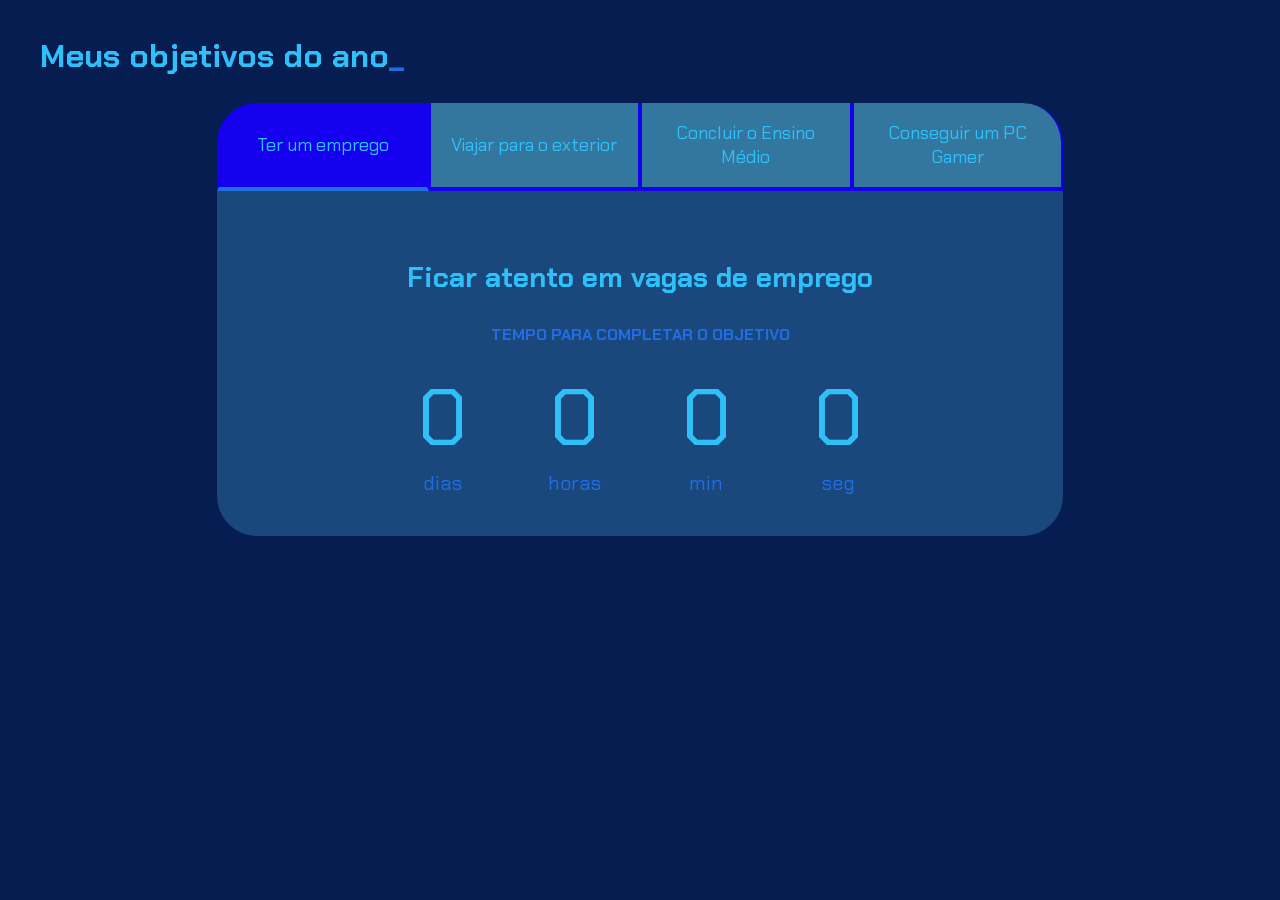
<file: index.html>
<!DOCTYPE html>
<html lang="pt-br">

<head>
    <meta charset="UTF-8">
    <meta name="viewport" content="width=device-width, initial-scale=1.0">
    <title>Meus objetivos do ano</title>
    <link rel="stylesheet" href="style.css">
</head>

<body>
    <section class="conteudo-principal">
        <h2 class="titulo-principal">Meus objetivos do ano<span>_</span></h2>
        <div class="conteudo">
            <div class="botoes">
                <button class="botao ativo">Ter um emprego</button>
                <button class="botao">Viajar para o exterior</button>
                <button class="botao">Concluir o Ensino Médio</button>
                <button class="botao">Conseguir um PC Gamer</button>
            </div>
            <div class="abas-textos">
                <div class="aba-conteudo ativo">
                    <h3 class="aba-conteudo-titulo-principal">Ficar atento em vagas de emprego</h3>
                    <h4 class="aba-conteudo-titulo-secundario">Tempo para completar o objetivo</h4>
                    <div class="contador">
                        <div class="contador-digito">
                            <p class="contador-digito-numero" id="dias0"></p>
                            <p class="contador-digito-texto">dias</p>
                        </div>
                        <div class="contador-digito">
                            <p class="contador-digito-numero" id="horas0"></p>
                            <p class="contador-digito-texto">horas</p>
                        </div>
                        <div class="contador-digito">
                            <p class="contador-digito-numero" id="min0"></p>
                            <p class="contador-digito-texto">min</p>
                        </div>
                        <div class="contador-digito">
                            <p class="contador-digito-numero" id="seg0"></p>
                            <p class="contador-digito-texto">seg</p>
                        </div>
                    </div>
                </div>
                <div class="aba-conteudo">
                    <h3 class="aba-conteudo-titulo-principal">Guardar R$500,00 todos os meses</h3>
                    <h4 class="aba-conteudo-titulo-secundario">Tempo para completar o objetivo</h4>
                    <div class="contador">
                        <div class="contador-digito">
                            <p class="contador-digito-numero" id="dias1"></p>
                            <p class="contador-digito-texto">dias</p>
                        </div>
                        <div class="contador-digito">
                            <p class="contador-digito-numero" id="horas1"></p>
                            <p class="contador-digito-texto">horas</p>
                        </div>
                        <div class="contador-digito">
                            <p class="contador-digito-numero" id="min1"></p>
                            <p class="contador-digito-texto">min</p>
                        </div>
                        <div class="contador-digito">
                            <p class="contador-digito-numero" id="seg1"></p>
                            <p class="contador-digito-texto">seg</p>
                        </div>
                    </div>
                </div>
                <div class="aba-conteudo">
                    <h3 class="aba-conteudo-titulo-principal">Se dedicar aos estudos</h3>
                    <h4 class="aba-conteudo-titulo-secundario">Tempo para completar o objetivo</h4>
                    <div class="contador">
                        <div class="contador-digito">
                            <p class="contador-digito-numero" id="dias2"></p>
                            <p class="contador-digito-texto">dias</p>
                        </div>
                        <div class="contador-digito">
                            <p class="contador-digito-numero" id="horas2"></p>
                            <p class="contador-digito-texto">horas</p>
                        </div>
                        <div class="contador-digito">
                            <p class="contador-digito-numero" id="min2"></p>
                            <p class="contador-digito-texto">min</p>
                        </div>
                        <div class="contador-digito">
                            <p class="contador-digito-numero" id="seg2"></p>
                            <p class="contador-digito-texto">seg</p>
                        </div>
                    </div>
                </div>
                <div class="aba-conteudo">
                    <h3 class="aba-conteudo-titulo-principal">Guardar R$100,00 todo mês</h3>
                    <h4 class="aba-conteudo-titulo-secundario">Tempo para completar o objetivo</h4>
                    <div class="contador">
                        <div class="contador-digito">
                            <p class="contador-digito-numero" id="dias3"></p>
                            <p class="contador-digito-texto">dias</p>
                        </div>
                        <div class="contador-digito">
                            <p class="contador-digito-numero" id="horas3"></p>
                            <p class="contador-digito-texto">horas</p>
                        </div>
                        <div class="contador-digito">
                            <p class="contador-digito-numero" id="min3"></p>
                            <p class="contador-digito-texto">min</p>
                        </div>
                        <div class="contador-digito">
                            <p class="contador-digito-numero" id="seg3"></p>
                            <p class="contador-digito-texto">seg</p>
                        </div>
                    </div>
                </div>
            </div>
        </div>
    </section>
    <script src="main.js"></script>
</body>

</html>
</file>
<file: style.css>
@import url('https://fonts.googleapis.com/css2?family=Chakra+Petch:wght@400;700&display=swap');

:root {
    --cor-de-fundo: #051d50;
    --verde: #206ee2;
    --branco: #2fc0fa;
    --botao-ativo: #1400ee;
    --botao-inativo: rgba(98, 210, 238, 0.5);
    --texto-fundo: rgba(78, 171, 224, 0.3);
}

body {
    background-color: var(--cor-de-fundo);
    color: var(--branco);
    font-family: 'Chakra Petch', sans-serif;
}


.conteudo-principal {
    display: flex;
    flex-direction: column;
    justify-content: center;
    align-items: center;
    max-width: 1200px;
    width: 100%;
    margin: 0 auto;
}

.titulo-principal {
    text-align: left;
    width: 100%;
    font-size: 32px;
}

.titulo-principal span {
    color: var(--verde);
}


.botao {
    font-family: 'Chakra Petch', sans-serif;
    background-color: var(--botao-inativo);
    color: var(--branco);
    display: flex;
    justify-content: center;
    padding: 1em;
    font-size: 18px;
    align-items: center;
    width: 100%;
    border-bottom: 4px solid var(--botao-ativo);
    border-left: 2px solid var(--botao-ativo);
    border-right: 2px solid var(--botao-ativo);
    border-top: none;
}

.botao:first-child {
    border-radius: 40px 40px 0 0;
}

.botoes {
    display: block;
}

.botao.ativo{
    background-color: var(--botao-ativo);
    border-bottom: 4px solid var(--verde);
}

.abas-textos{
    background-color: var(--texto-fundo);
    padding: 40px;
    border-radius: 0 0 40px 40px;
}
.aba-conteudo.ativo{
    display:block;
}

.aba-conteudo{
    display: none;
}

.aba-conteudo-titulo-principal{
    font-size: 28px;
    text-align: center;
}
.aba-conteudo-titulo-secundario{
    text-align: center;
    color: var(--verde);
    text-transform: uppercase;
}

.contador{
    display:flex;
    justify-content: center;
    flex-wrap: wrap;
}
.contador-digito{
    padding: 0 16px;
    text-align: center;
    min-width: 100px;
}

.contador-digito-numero{
    font-size: 80px;
    margin: 0;

}

.contador-digito-texto{
    color: var(--verde);
    font-size: 20px;
    margin: 0;

}

@media screen and (min-width: 768px) {
    .botoes {
        display: flex;
    }

    .botao:first-child {
        border-radius: 40px 0 0 0;
    }

    .botao:last-child {
        border-radius: 0 40px 0 0;
    }
}
</file>
